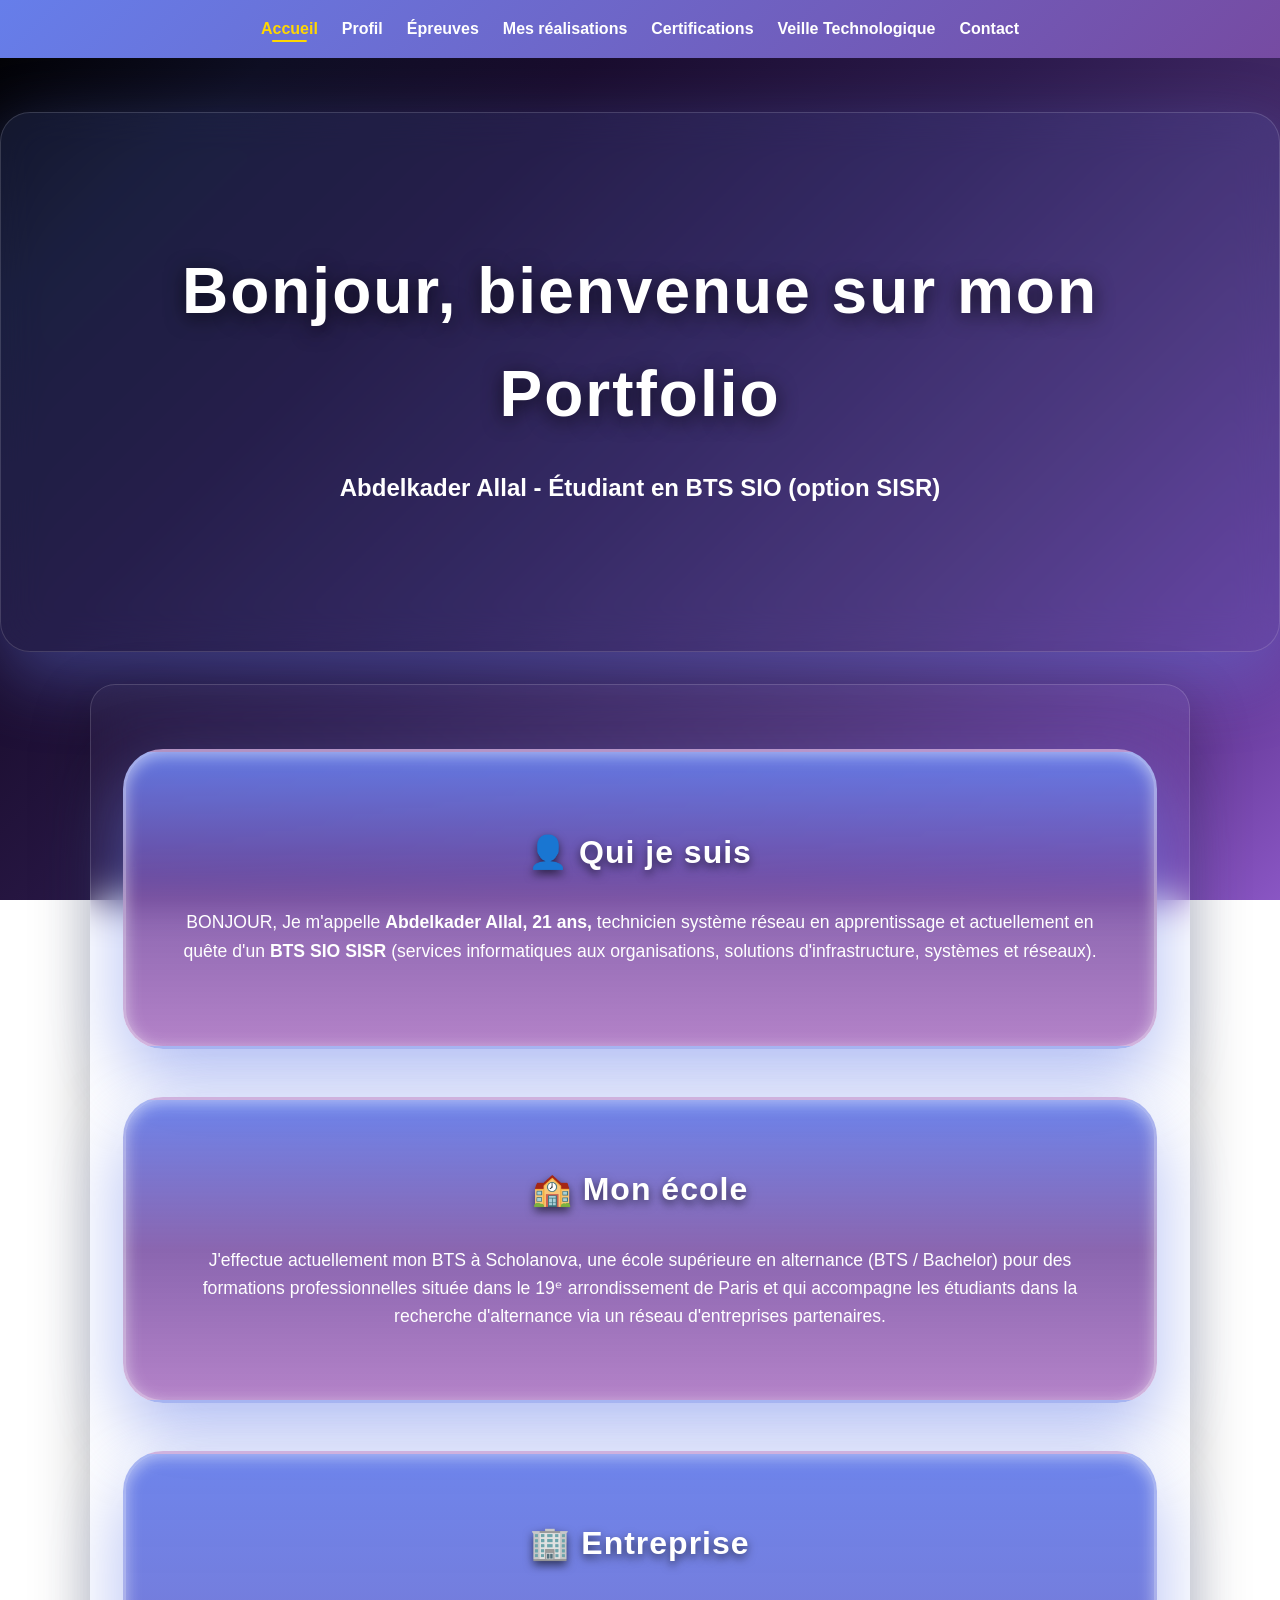
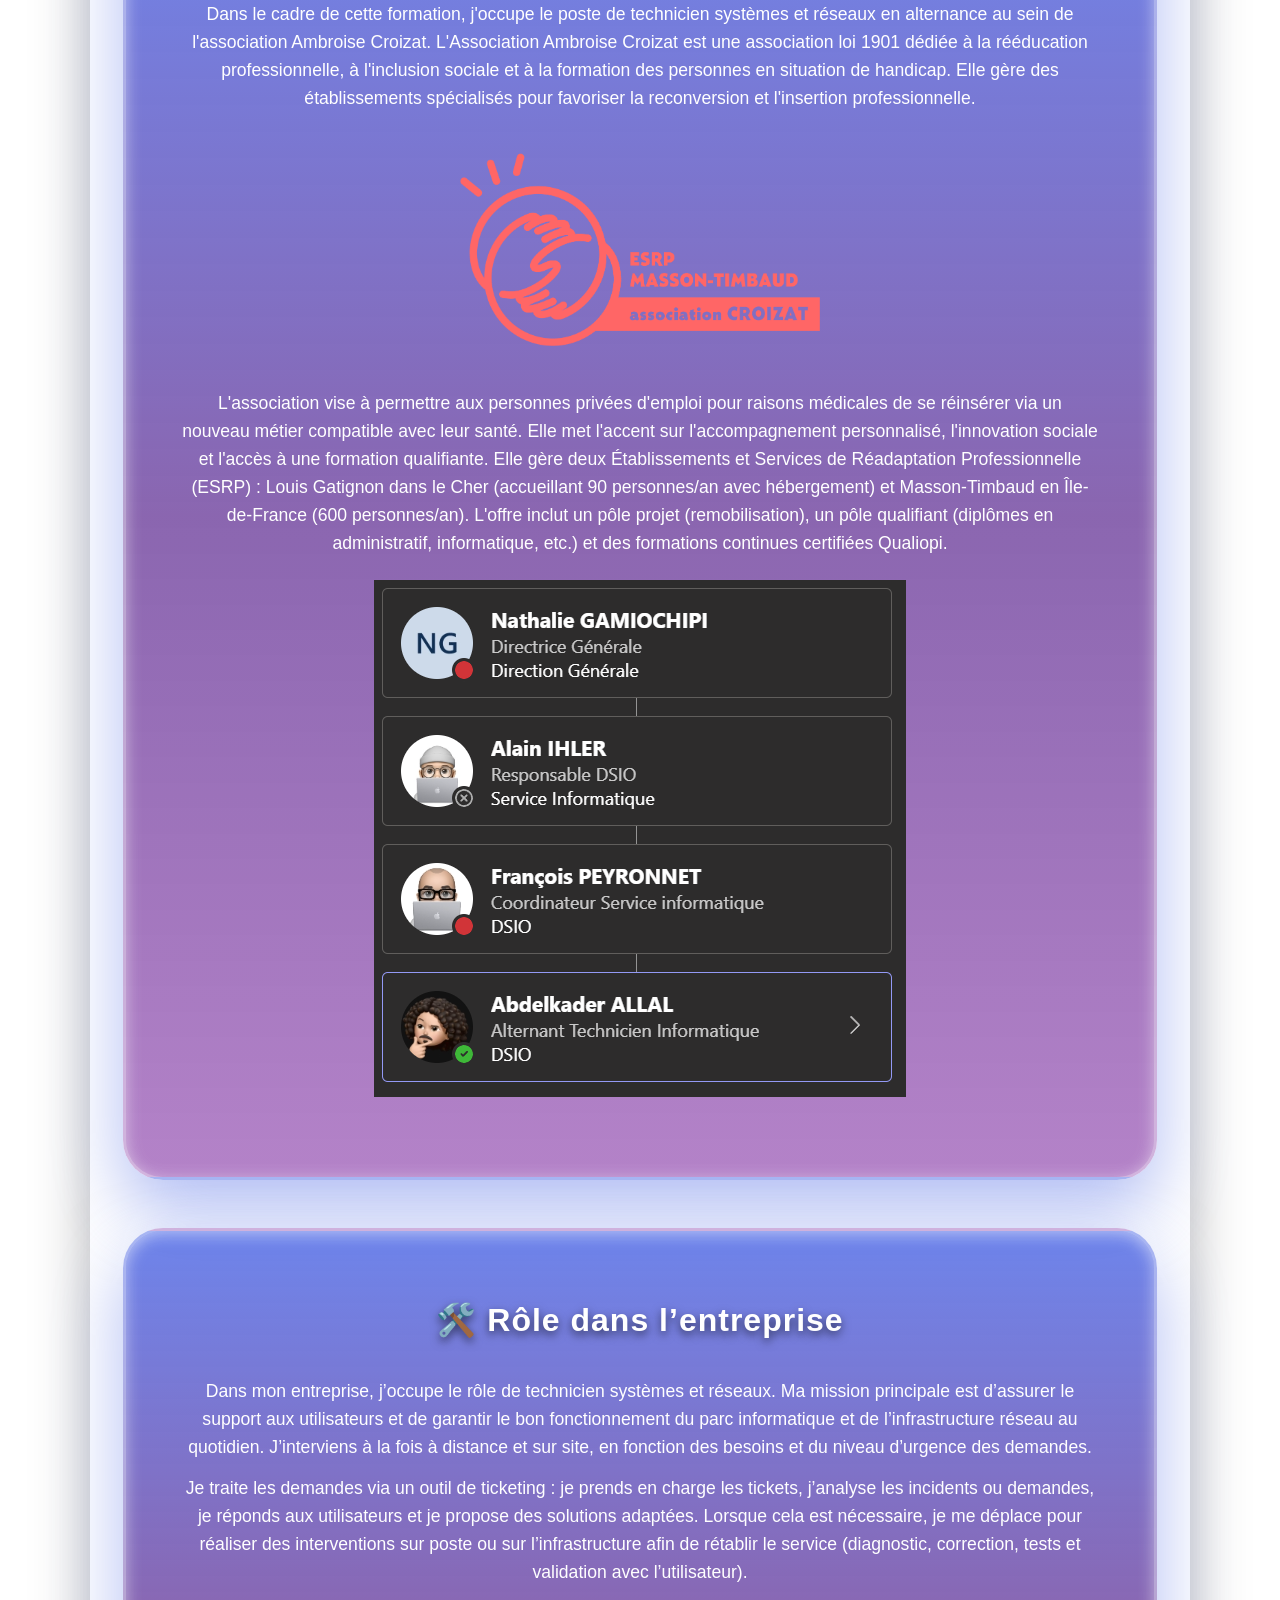
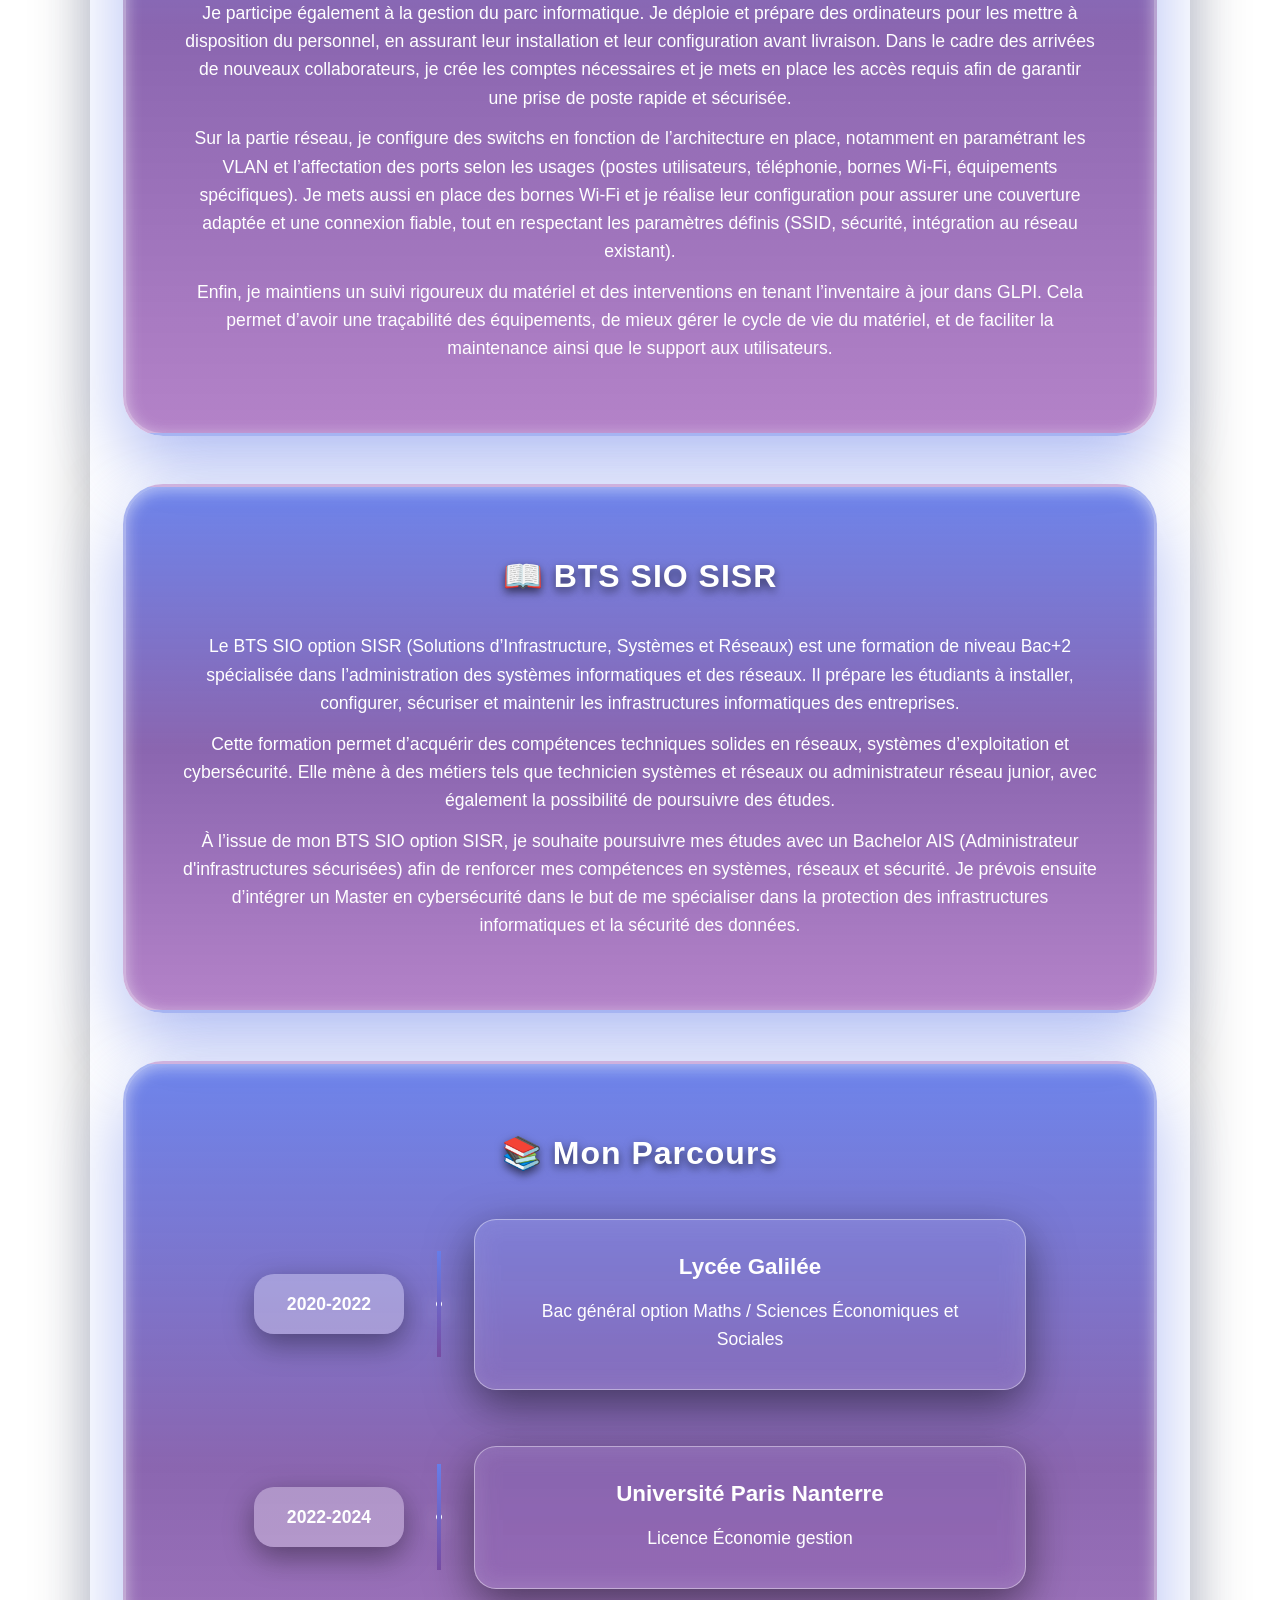
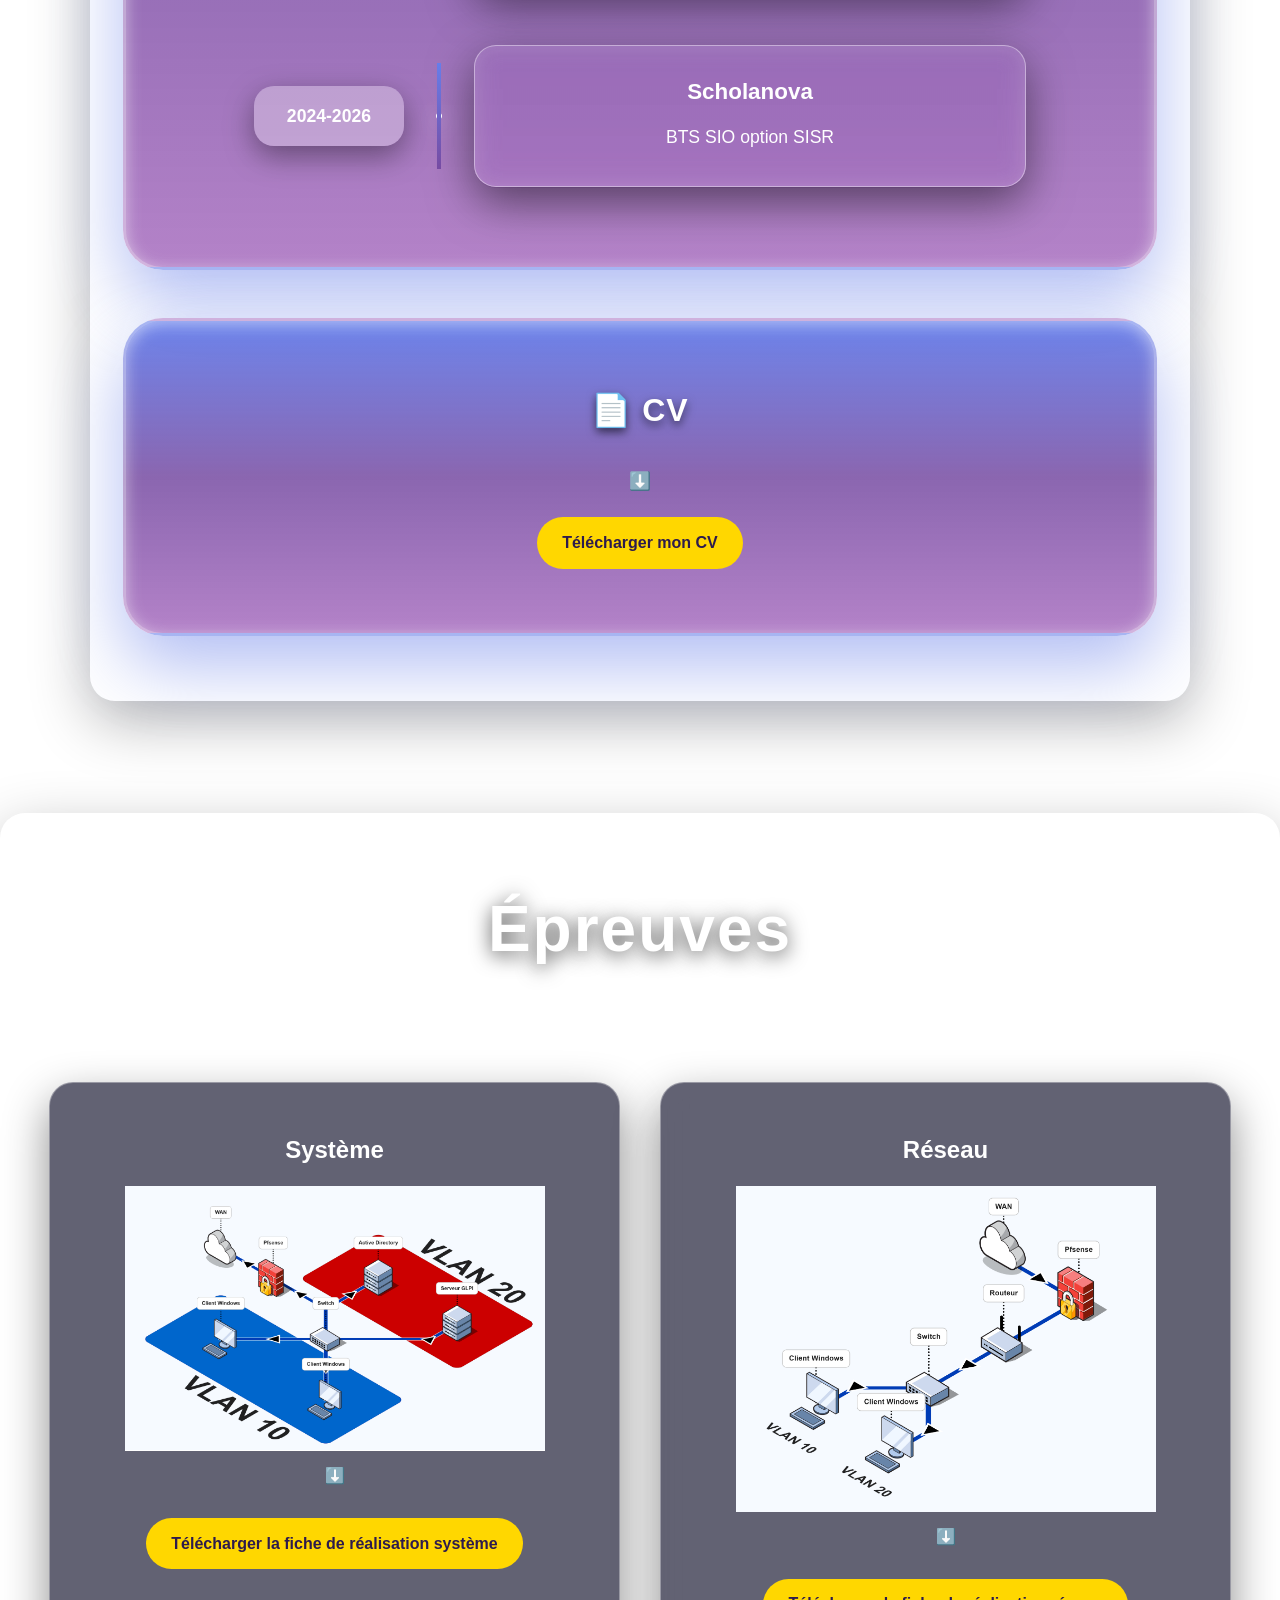
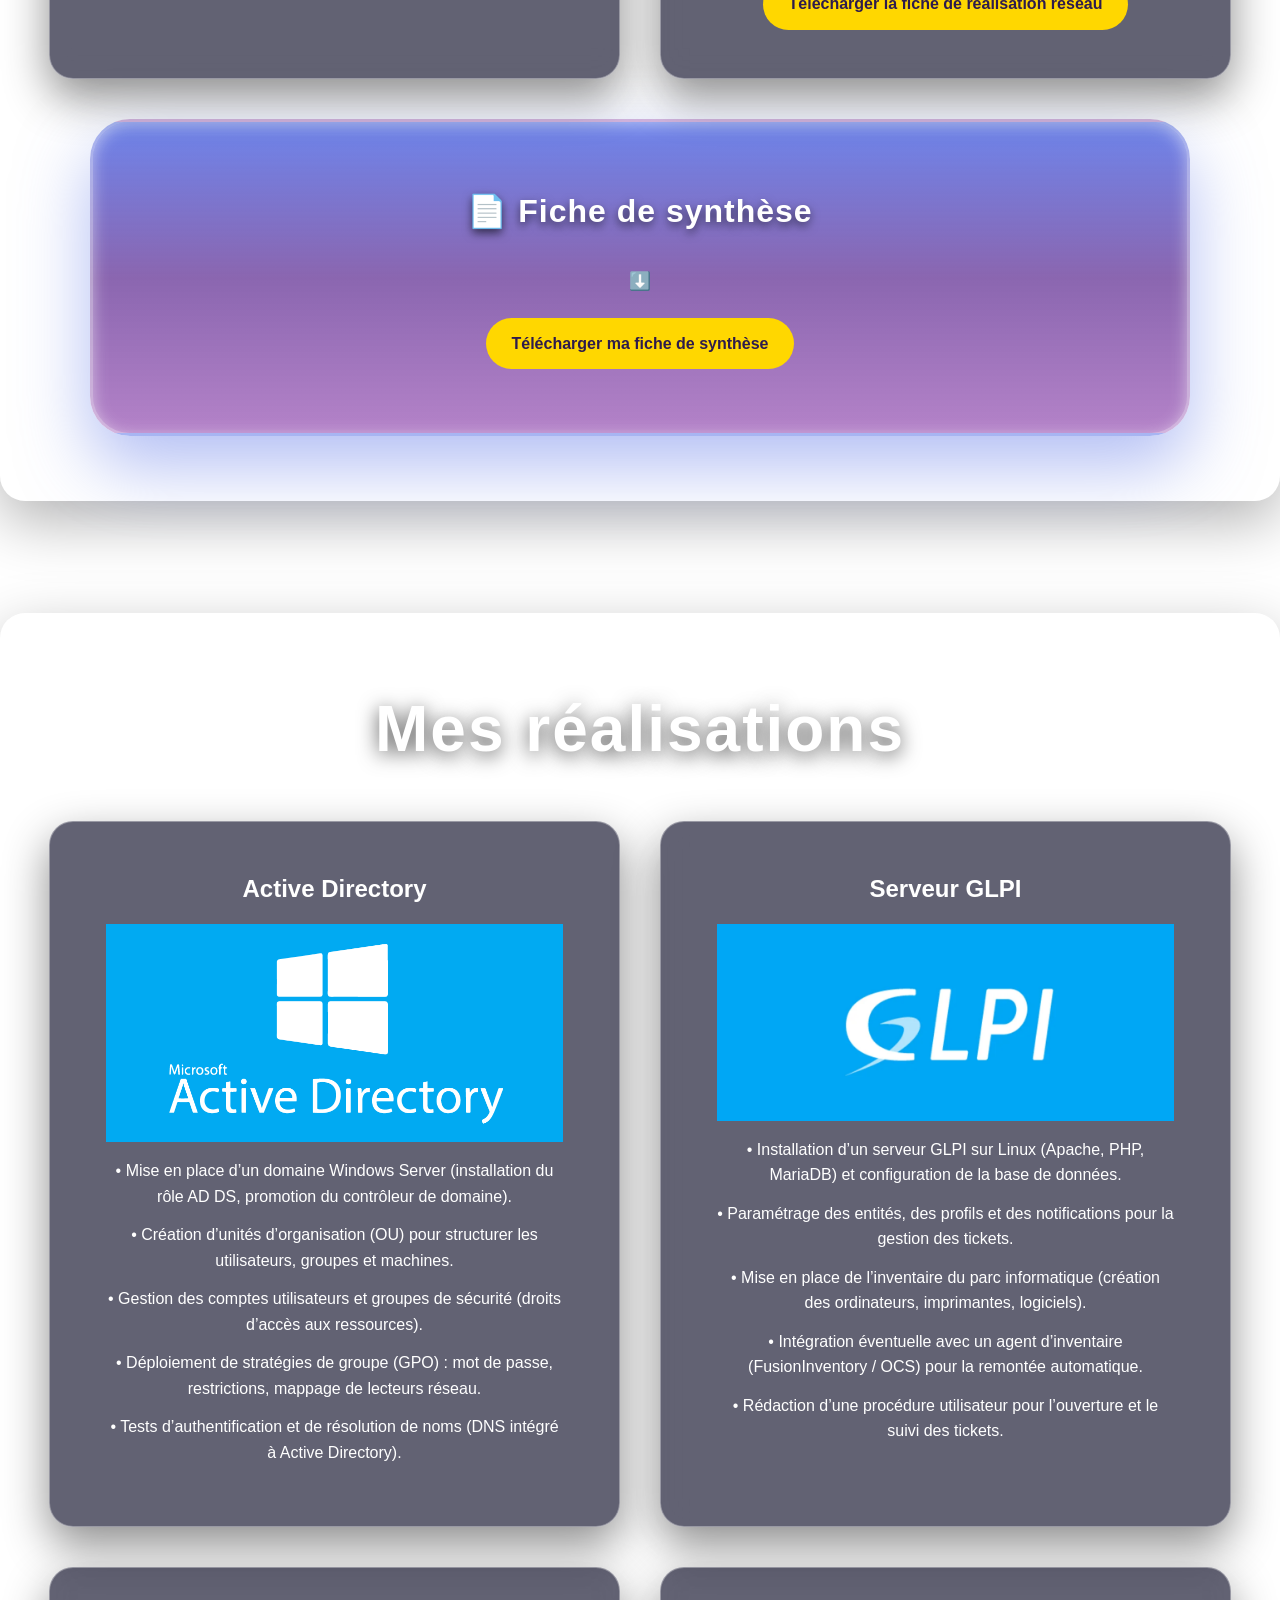
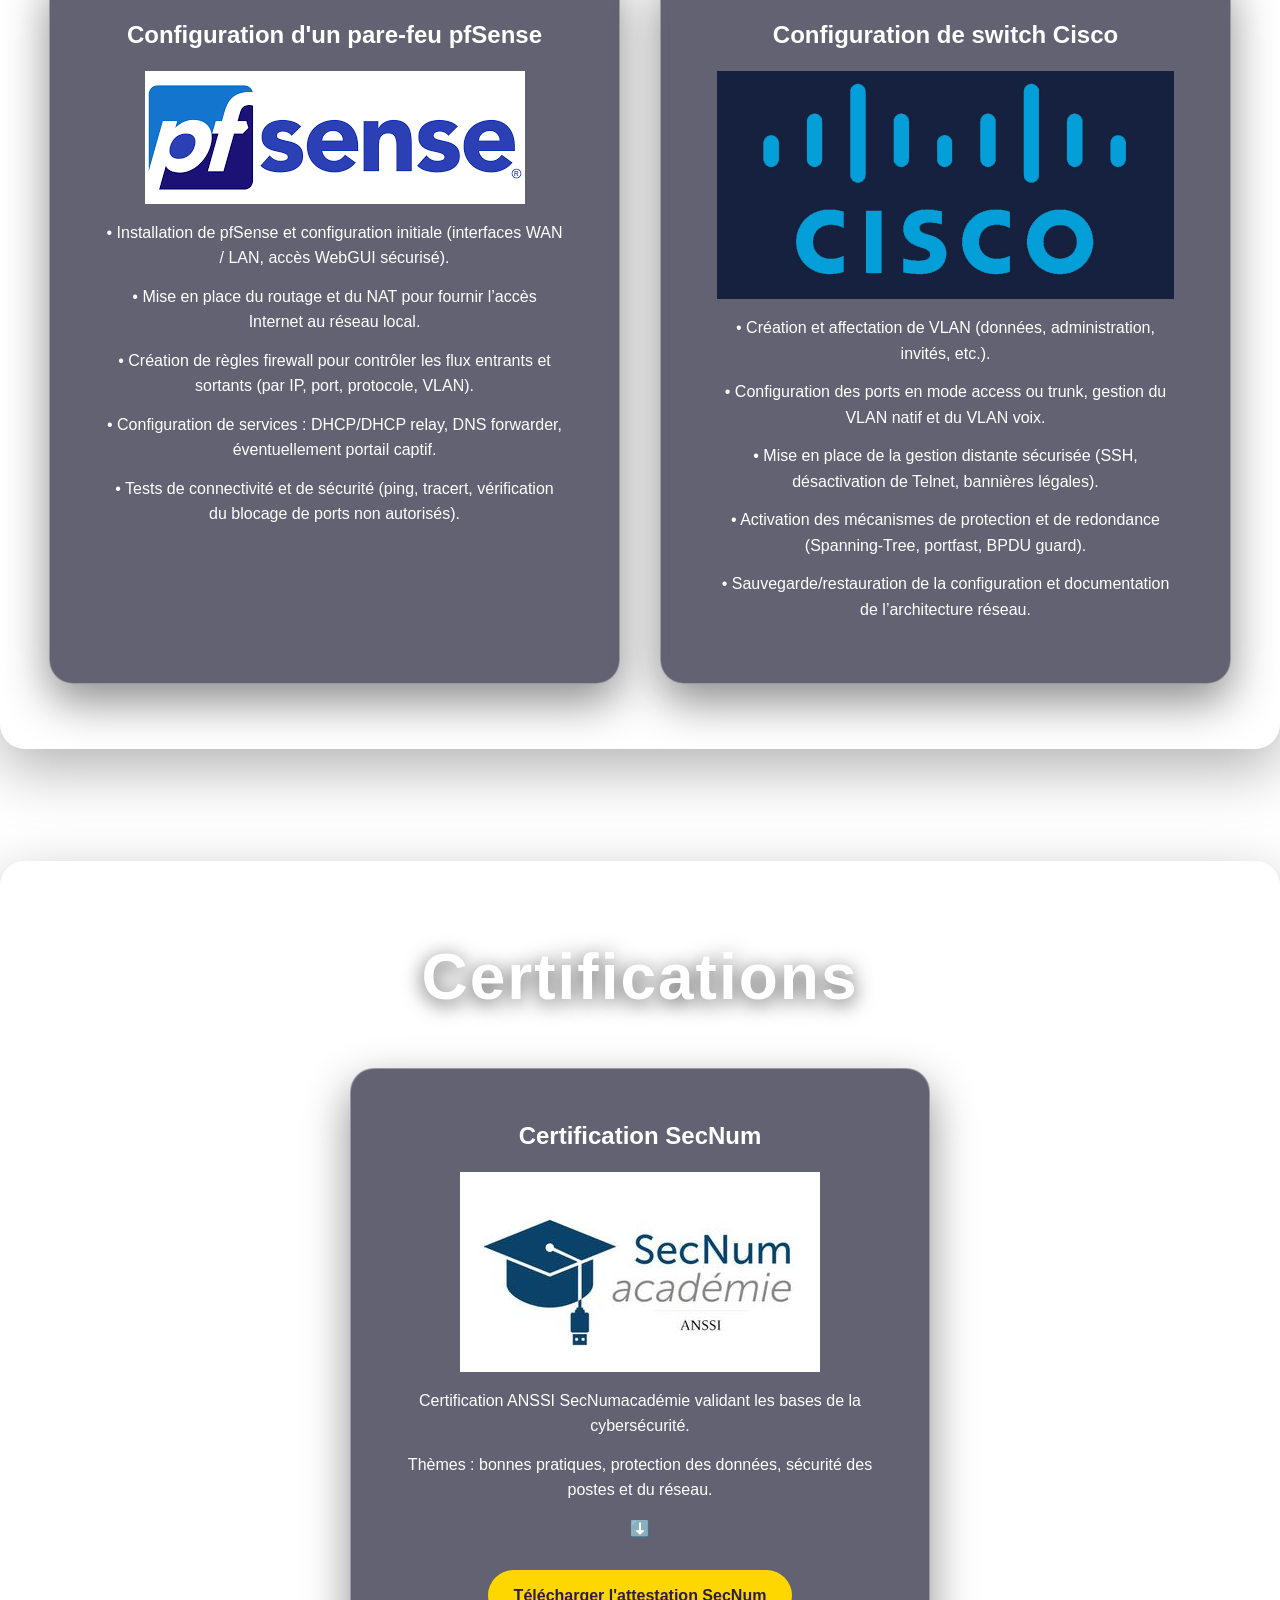
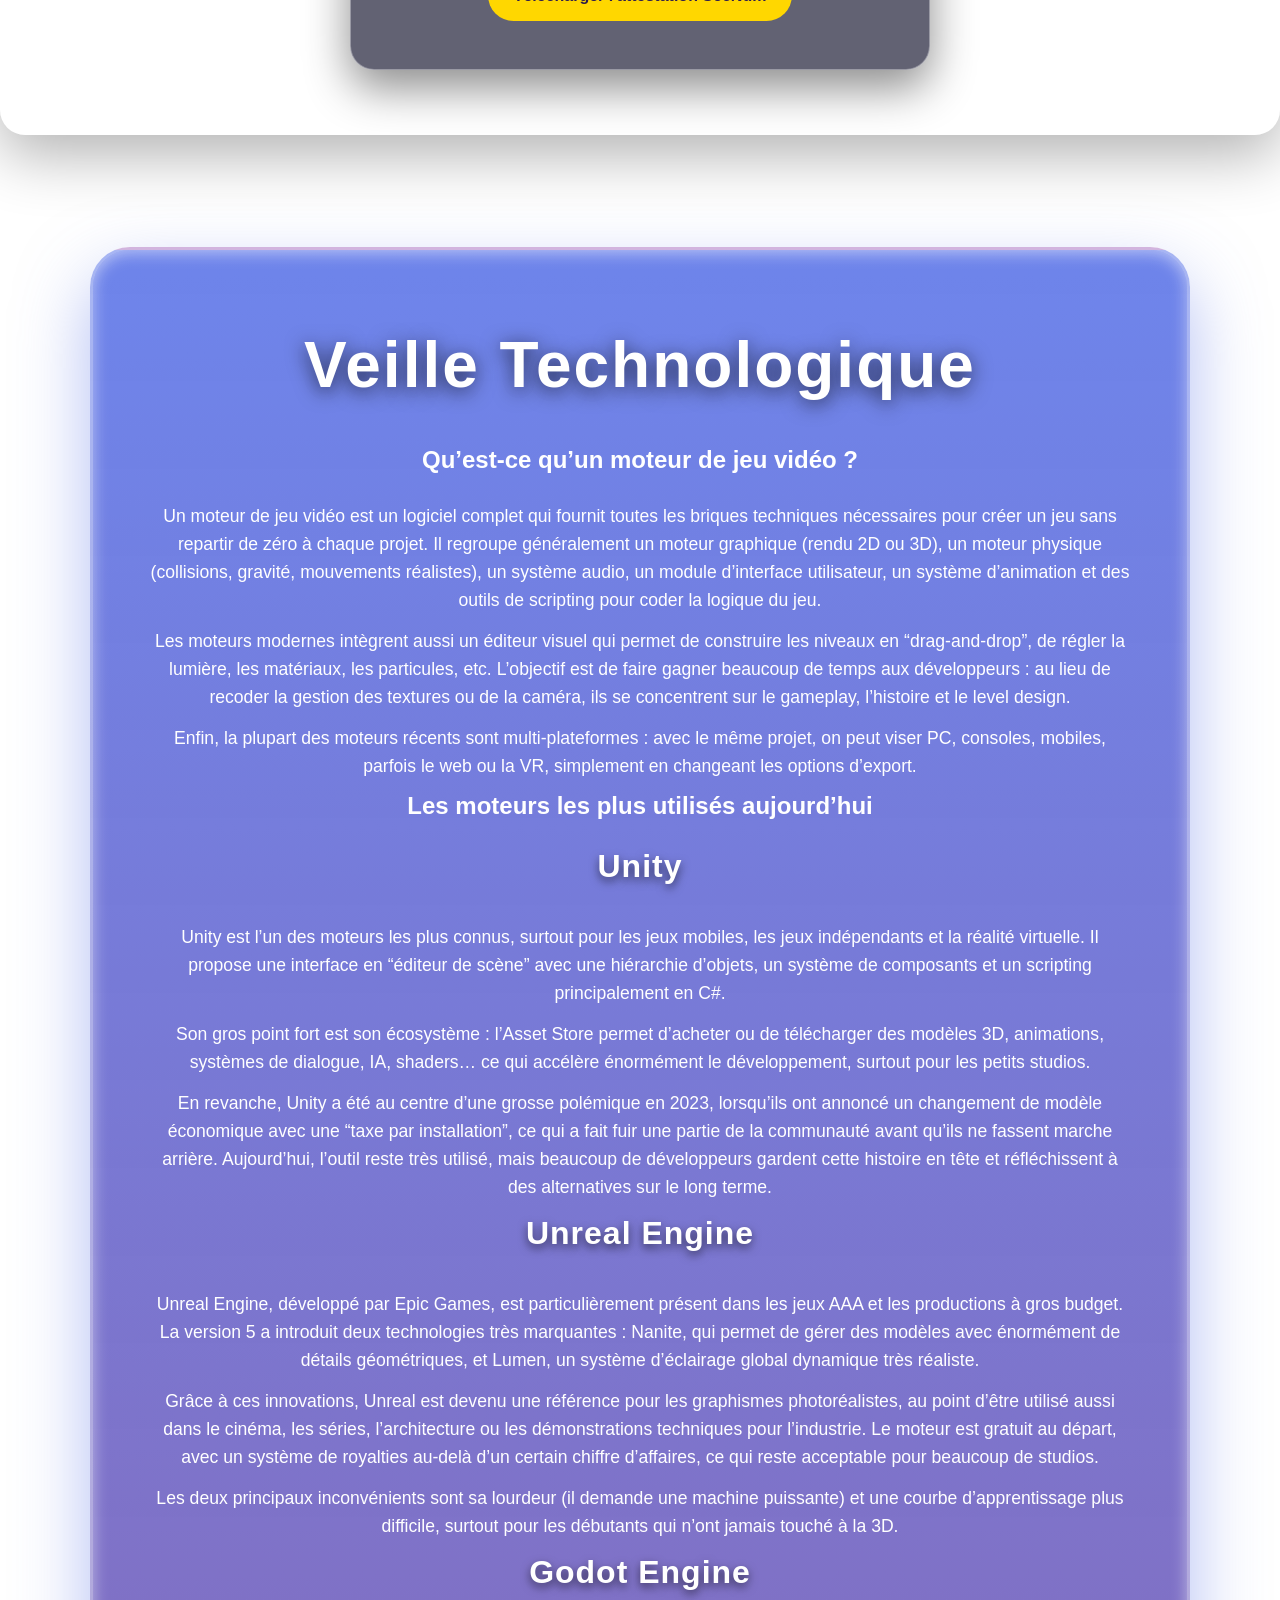
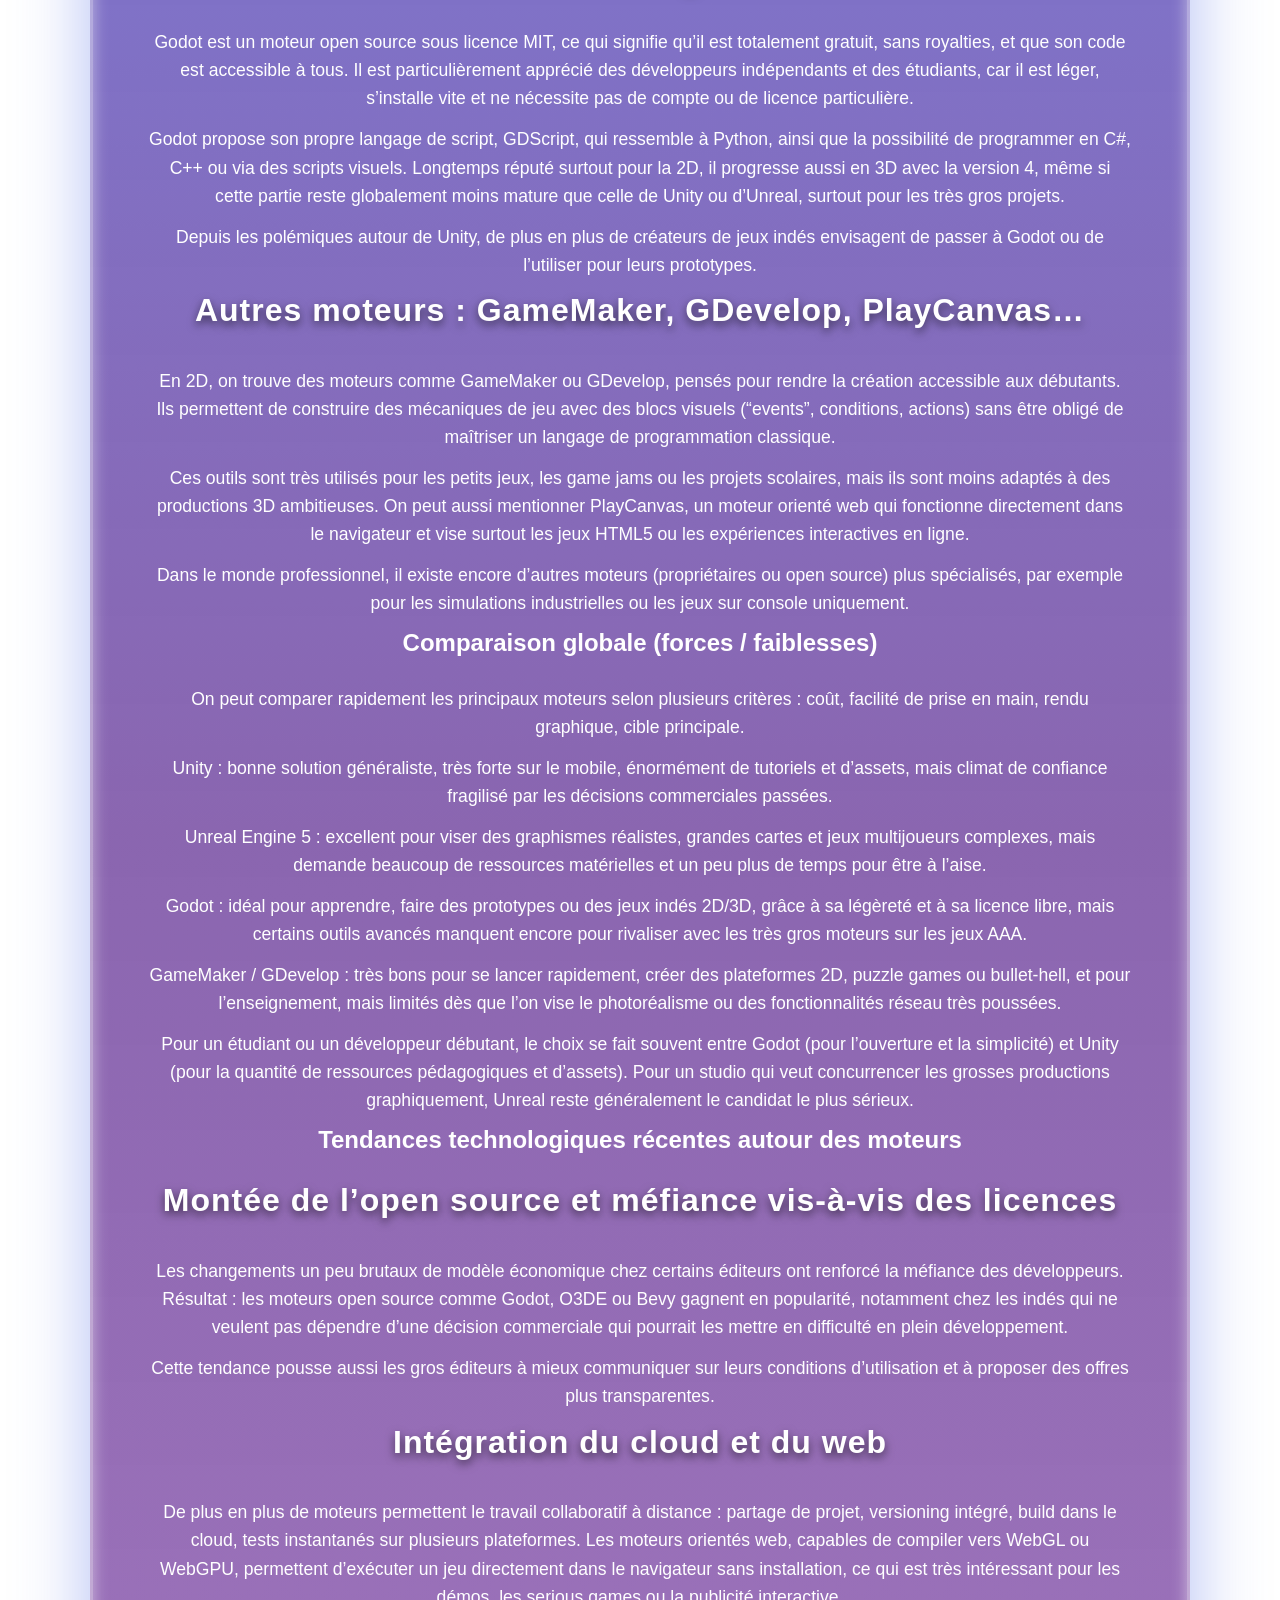
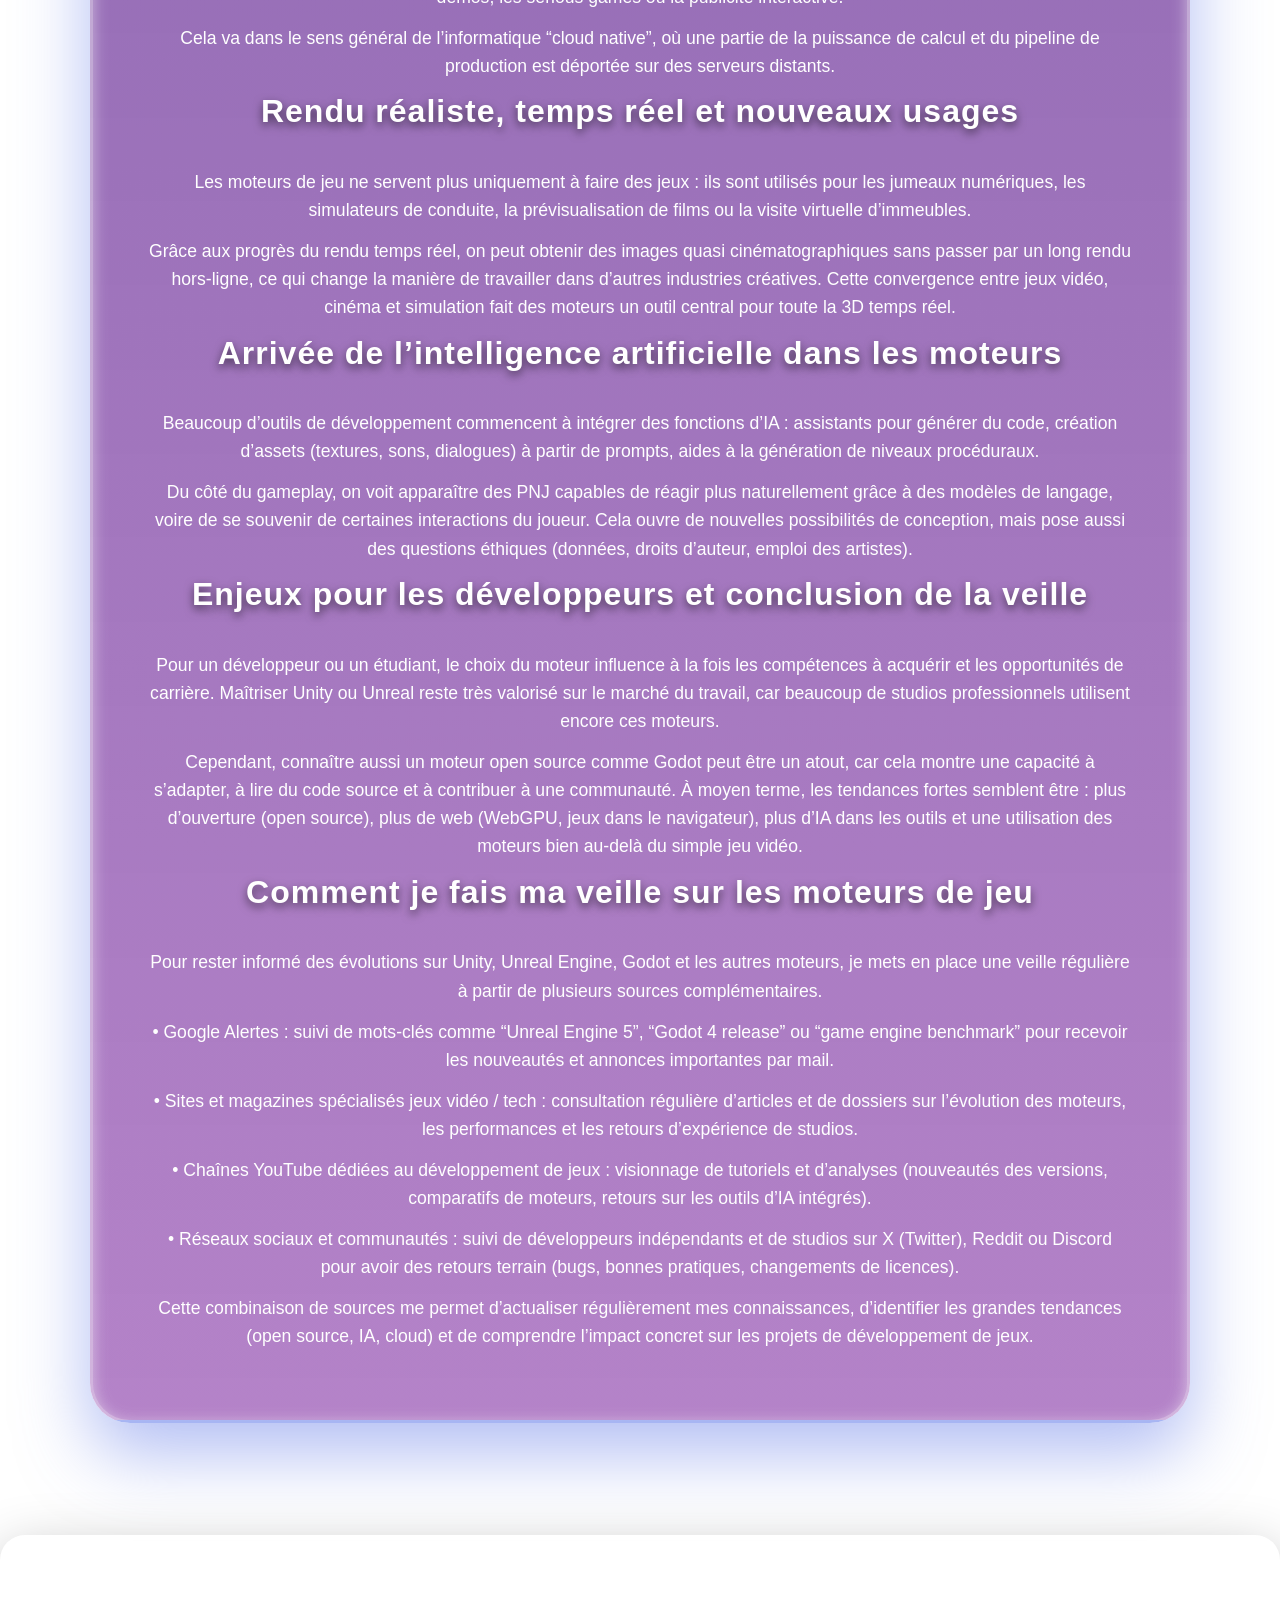
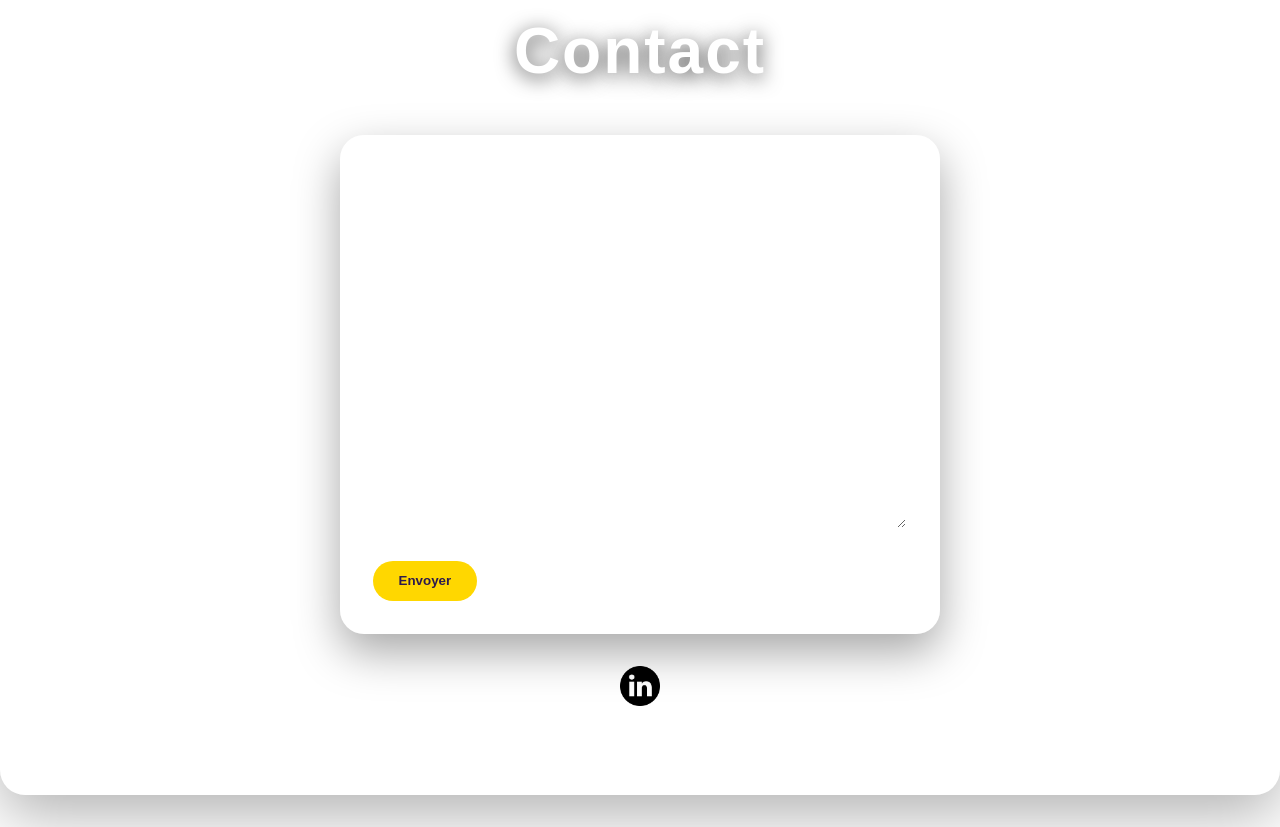
<file: index.html>
<!DOCTYPE html>
<html lang="fr">
<head>
  <meta charset="UTF-8">
  <meta name="viewport" content="width=device-width, initial-scale=1.0">
  <title>Portfolio BTS SIO - Abdelkader ALLAL</title>
  <link rel="stylesheet" href="style.css">
</head>
<body>
  <header>
    <nav>
      <ul>
        <li><a href="#accueil" class="nav-link">Accueil</a></li>
        <li><a href="#profil" class="nav-link">Profil</a></li>
        <li><a href="#epreuves" class="nav-link">Épreuves</a></li>
        <li><a href="#realisations" class="nav-link">Mes réalisations</a></li>
        <li><a href="#certifications" class="nav-link">Certifications</a></li>
        <li><a href="#veille" class="nav-link">Veille Technologique</a></li>
        <li><a href="#contact" class="nav-link">Contact</a></li>
      </ul>
    </nav>
  </header>

  <main>

    <section id="accueil">
      <h1>Bonjour, bienvenue sur mon Portfolio</h1>
      <h2>Abdelkader Allal - Étudiant en BTS SIO (option SISR)</h2>
    </section>

    <section id="profil">
      <div class="profil-grid">

        <div class="profil-card bubble-violet">
          <h3>👤 Qui je suis</h3>
          <p>
            BONJOUR, Je m'appelle
            <strong>Abdelkader Allal, 21 ans,</strong>
            technicien système réseau en apprentissage et actuellement en quête d'un
            <strong>BTS SIO SISR</strong>
            (services informatiques aux organisations, solutions d'infrastructure, systèmes et réseaux).
          </p>
        </div>

        <div class="profil-card bubble-violet">
          <h3>🏫 Mon école</h3>
          <p>
            J'effectue actuellement mon BTS à Scholanova, une école supérieure en alternance (BTS / Bachelor)
            pour des formations professionnelles située dans le 19ᵉ arrondissement de Paris et qui accompagne
            les étudiants dans la recherche d'alternance via un réseau d'entreprises partenaires.
          </p>
        </div>

        <div class="profil-card bubble-violet">
          <h3>🏢 Entreprise</h3>
          <p>
            Dans le cadre de cette formation, j'occupe le poste de technicien systèmes et réseaux en alternance
            au sein de l'association Ambroise Croizat. L'Association Ambroise Croizat est une association loi 1901
            dédiée à la rééducation professionnelle, à l'inclusion sociale et à la formation des personnes en
            situation de handicap. Elle gère des établissements spécialisés pour favoriser la reconversion et
            l'insertion professionnelle.
          </p>
          <img src="IMAGES/logo aac.png" alt="Association Ambroise Croizat" class="logo-aac">
          <p>
            L'association vise à permettre aux personnes privées d'emploi pour raisons médicales de se réinsérer via
            un nouveau métier compatible avec leur santé. Elle met l'accent sur l'accompagnement personnalisé,
            l'innovation sociale et l'accès à une formation qualifiante. Elle gère deux Établissements et Services de
            Réadaptation Professionnelle (ESRP) : Louis Gatignon dans le Cher (accueillant 90 personnes/an avec
            hébergement) et Masson-Timbaud en Île-de-France (600 personnes/an). L'offre inclut un pôle projet
            (remobilisation), un pôle qualifiant (diplômes en administratif, informatique, etc.) et des formations
            continues certifiées Qualiopi.
          </p>
          <img src="IMAGES/organigramme.png" alt="Organigramme de l'association Ambroise Croizat">
        </div>

        <div class="profil-card bubble-violet">
          <h3>🛠️ Rôle dans l’entreprise</h3>
          <p>
            Dans mon entreprise, j’occupe le rôle de technicien systèmes et réseaux. Ma mission principale est d’assurer
            le support aux utilisateurs et de garantir le bon fonctionnement du parc informatique et de l’infrastructure
            réseau au quotidien. J’interviens à la fois à distance et sur site, en fonction des besoins et du niveau
            d’urgence des demandes.
          </p>
          <p>
            Je traite les demandes via un outil de ticketing : je prends en charge les tickets, j’analyse les incidents
            ou demandes, je réponds aux utilisateurs et je propose des solutions adaptées. Lorsque cela est nécessaire,
            je me déplace pour réaliser des interventions sur poste ou sur l’infrastructure afin de rétablir le service
            (diagnostic, correction, tests et validation avec l’utilisateur).
          </p>
          <p>
            Je participe également à la gestion du parc informatique. Je déploie et prépare des ordinateurs pour les
            mettre à disposition du personnel, en assurant leur installation et leur configuration avant livraison.
            Dans le cadre des arrivées de nouveaux collaborateurs, je crée les comptes nécessaires et je mets en place
            les accès requis afin de garantir une prise de poste rapide et sécurisée.
          </p>
          <p>
            Sur la partie réseau, je configure des switchs en fonction de l’architecture en place, notamment en
            paramétrant les VLAN et l’affectation des ports selon les usages (postes utilisateurs, téléphonie, bornes
            Wi-Fi, équipements spécifiques). Je mets aussi en place des bornes Wi-Fi et je réalise leur configuration
            pour assurer une couverture adaptée et une connexion fiable, tout en respectant les paramètres définis
            (SSID, sécurité, intégration au réseau existant).
          </p>
          <p>
            Enfin, je maintiens un suivi rigoureux du matériel et des interventions en tenant l’inventaire à jour dans
            GLPI. Cela permet d’avoir une traçabilité des équipements, de mieux gérer le cycle de vie du matériel, et de
            faciliter la maintenance ainsi que le support aux utilisateurs.
          </p>
        </div>

        <div class="profil-card bubble-violet">
          <h3>📖 BTS SIO SISR</h3>
          <p>
            Le BTS SIO option SISR (Solutions d’Infrastructure, Systèmes et Réseaux) est une formation de niveau Bac+2
            spécialisée dans l’administration des systèmes informatiques et des réseaux. Il prépare les étudiants à
            installer, configurer, sécuriser et maintenir les infrastructures informatiques des entreprises.
          </p>
          <p>
            Cette formation permet d’acquérir des compétences techniques solides en réseaux, systèmes d’exploitation et
            cybersécurité. Elle mène à des métiers tels que technicien systèmes et réseaux ou administrateur réseau
            junior, avec également la possibilité de poursuivre des études.
          </p>
          <p>
            À l’issue de mon BTS SIO option SISR, je souhaite poursuivre mes études avec un Bachelor AIS (Administrateur
            d'infrastructures sécurisées) afin de renforcer mes compétences en systèmes, réseaux et sécurité. Je prévois
            ensuite d’intégrer un Master en cybersécurité dans le but de me spécialiser dans la protection des
            infrastructures informatiques et la sécurité des données.
          </p>
        </div>

        <div class="profil-card bubble-violet">
          <h3>📚 Mon Parcours</h3>
          <div class="timeline-face-face">

            <div class="timeline-row">
              <div class="date-bulle">2020-2022</div>
              <div class="frise-point"></div>
              <div class="diplome-bulle">
                <h4>Lycée Galilée</h4>
                <p>Bac général option Maths / Sciences Économiques et Sociales</p>
              </div>
            </div>

            <div class="timeline-row">
              <div class="date-bulle">2022-2024</div>
              <div class="frise-point"></div>
              <div class="diplome-bulle">
                <h4>Université Paris Nanterre</h4>
                <p>Licence Économie gestion</p>
              </div>
            </div>

            <div class="timeline-row">
              <div class="date-bulle">2024-2026</div>
              <div class="frise-point"></div>
              <div class="diplome-bulle">
                <h4>Scholanova</h4>
                <p>BTS SIO option SISR</p>
              </div>
            </div>

          </div>
        </div>

        <div class="profil-card bubble-violet">
          <h3>📄 CV</h3>
          <p>⬇️</p>
          <a href="IMAGES/CV ABDELKADER ALLAL.pdf" class="btn-cv" target="_blank">
            Télécharger mon CV
          </a>
        </div>

      </div>
    </section>

   <section id="epreuves">
  <h1>Épreuves</h1>
  <h2>Épreuve E6</h2>

  <div class="epreuves-grid">

    <div class="epreuve-card">
      <h2>Système</h2>
      <img src="IMAGES/maquette-systeme.png" alt="Maquette système" class="maquette-img">
      <p>⬇️</p>
      <a href="IMAGES/Fiche de realisation systeme ALLAL Abdelkader.pdf"
         class="btn-cv" target="_blank">
        Télécharger la fiche de réalisation système
      </a>
    </div>

    <div class="epreuve-card">
      <h2>Réseau</h2>
      <img src="IMAGES/maquette-reseau.png" alt="Maquette réseau" class="maquette-img">
      <p>⬇️</p>
      <a href="IMAGES/Fiche de realisation reseau ALLAL Abdelkader.pdf"
         class="btn-cv" target="_blank">
        Télécharger la fiche de réalisation réseau
      </a>
    </div>

    <div class="profil-card bubble-violet">
          <h3>📄 Fiche de synthèse</h3>
          <p>⬇️</p>
          <a href="IMAGES/Fiche de synthese.pdf" class="btn-cv" target="_blank">
            Télécharger ma fiche de synthèse
          </a>
        </div>
  </div>
</section>

   <section id="realisations">
  <h1>Mes réalisations</h1>

  <div class="epreuves-grid">

    <div class="epreuve-card">
      <h2>Active Directory</h2>
      <img src="IMAGES/active directory.webp" alt="Schéma Active Directory" class="realisation-img">
      <p>• Mise en place d’un domaine Windows Server (installation du rôle AD DS, promotion du contrôleur de domaine).</p>
      <p>• Création d’unités d’organisation (OU) pour structurer les utilisateurs, groupes et machines.</p>
      <p>• Gestion des comptes utilisateurs et groupes de sécurité (droits d’accès aux ressources).</p>
      <p>• Déploiement de stratégies de groupe (GPO) : mot de passe, restrictions, mappage de lecteurs réseau.</p>
      <p>• Tests d’authentification et de résolution de noms (DNS intégré à Active Directory).</p>
    </div>

    <div class="epreuve-card">
      <h2>Serveur GLPI</h2>
      <img src="IMAGES/GLPI.webp" alt="Interface GLPI" class="realisation-img">
      <p>• Installation d’un serveur GLPI sur Linux (Apache, PHP, MariaDB) et configuration de la base de données.</p>
      <p>• Paramétrage des entités, des profils et des notifications pour la gestion des tickets.</p>
      <p>• Mise en place de l’inventaire du parc informatique (création des ordinateurs, imprimantes, logiciels).</p>
      <p>• Intégration éventuelle avec un agent d’inventaire (FusionInventory / OCS) pour la remontée automatique.</p>
      <p>• Rédaction d’une procédure utilisateur pour l’ouverture et le suivi des tickets.</p>
    </div>

    <div class="epreuve-card">
      <h2>Configuration d'un pare-feu pfSense</h2>
      <img src="IMAGES/pfsense.png" alt="Dashboard pfSense" class="realisation-img">
      <p>• Installation de pfSense et configuration initiale (interfaces WAN / LAN, accès WebGUI sécurisé).</p>
      <p>• Mise en place du routage et du NAT pour fournir l’accès Internet au réseau local.</p>
      <p>• Création de règles firewall pour contrôler les flux entrants et sortants (par IP, port, protocole, VLAN).</p>
      <p>• Configuration de services : DHCP/DHCP relay, DNS forwarder, éventuellement portail captif.</p>
      <p>• Tests de connectivité et de sécurité (ping, tracert, vérification du blocage de ports non autorisés).</p>
    </div>

    <div class="epreuve-card">
      <h2>Configuration de switch Cisco</h2>
      <img src="IMAGES/cisco.jpg" alt="Schéma de switch Cisco" class="realisation-img">
      <p>• Création et affectation de VLAN (données, administration, invités, etc.).</p>
      <p>• Configuration des ports en mode access ou trunk, gestion du VLAN natif et du VLAN voix.</p>
      <p>• Mise en place de la gestion distante sécurisée (SSH, désactivation de Telnet, bannières légales).</p>
      <p>• Activation des mécanismes de protection et de redondance (Spanning-Tree, portfast, BPDU guard).</p>
      <p>• Sauvegarde/restauration de la configuration et documentation de l’architecture réseau.</p>
    </div>

  </div>
</section>
  
</section>

    <section id="certifications">
  <h1>Certifications</h1>

  <div class="epreuves-grid">
    <div class="epreuve-card">
      <h2>Certification SecNum</h2>
      <img src="IMAGES/secnum.jpeg" alt="image secnum academie" class="certifications-img">
      <p>Certification ANSSI SecNumacadémie validant les bases de la cybersécurité.</p>
      <p>Thèmes : bonnes pratiques, protection des données, sécurité des postes et du réseau.</p>
      <p>⬇️</p>
      <a href="IMAGES/Attestation SecNum.pdf" class="btn-cv" target="_blank">
        Télécharger l'attestation SecNum
      </a>
    </div>
  </div>
</section>

   <section id="veille" class="profil-card bubble-violet">
  <h1>Veille Technologique</h1>

      
      <h2>Qu’est‑ce qu’un moteur de jeu vidéo ?</h2>
      <p>
        Un moteur de jeu vidéo est un logiciel complet qui fournit toutes les briques techniques nécessaires pour créer
        un jeu sans repartir de zéro à chaque projet. Il regroupe généralement un moteur graphique (rendu 2D ou 3D), un
        moteur physique (collisions, gravité, mouvements réalistes), un système audio, un module d’interface
        utilisateur, un système d’animation et des outils de scripting pour coder la logique du jeu.
      </p>
      <p>
        Les moteurs modernes intègrent aussi un éditeur visuel qui permet de construire les niveaux en “drag‑and‑drop”,
        de régler la lumière, les matériaux, les particules, etc. L’objectif est de faire gagner beaucoup de temps aux
        développeurs : au lieu de recoder la gestion des textures ou de la caméra, ils se concentrent sur le gameplay,
        l’histoire et le level design.
      </p>
      <p>
        Enfin, la plupart des moteurs récents sont multi‑plateformes : avec le même projet, on peut viser PC, consoles,
        mobiles, parfois le web ou la VR, simplement en changeant les options d’export.
      </p>

      <h2>Les moteurs les plus utilisés aujourd’hui</h2>

      <h3>Unity</h3>
      <p>
        Unity est l’un des moteurs les plus connus, surtout pour les jeux mobiles, les jeux indépendants et la réalité
        virtuelle. Il propose une interface en “éditeur de scène” avec une hiérarchie d’objets, un système de composants
        et un scripting principalement en C#.
      </p>
      <p>
        Son gros point fort est son écosystème : l’Asset Store permet d’acheter ou de télécharger des modèles 3D,
        animations, systèmes de dialogue, IA, shaders… ce qui accélère énormément le développement, surtout pour les
        petits studios.
      </p>
      <p>
        En revanche, Unity a été au centre d’une grosse polémique en 2023, lorsqu’ils ont annoncé un changement de modèle
        économique avec une “taxe par installation”, ce qui a fait fuir une partie de la communauté avant qu’ils ne
        fassent marche arrière. Aujourd’hui, l’outil reste très utilisé, mais beaucoup de développeurs gardent cette
        histoire en tête et réfléchissent à des alternatives sur le long terme.
      </p>

      <h3>Unreal Engine</h3>
      <p>
        Unreal Engine, développé par Epic Games, est particulièrement présent dans les jeux AAA et les productions à gros
        budget. La version 5 a introduit deux technologies très marquantes : Nanite, qui permet de gérer des modèles avec
        énormément de détails géométriques, et Lumen, un système d’éclairage global dynamique très réaliste.
      </p>
      <p>
        Grâce à ces innovations, Unreal est devenu une référence pour les graphismes photoréalistes, au point d’être
        utilisé aussi dans le cinéma, les séries, l’architecture ou les démonstrations techniques pour l’industrie. Le
        moteur est gratuit au départ, avec un système de royalties au‑delà d’un certain chiffre d’affaires, ce qui reste
        acceptable pour beaucoup de studios.
      </p>
      <p>
        Les deux principaux inconvénients sont sa lourdeur (il demande une machine puissante) et une courbe
        d’apprentissage plus difficile, surtout pour les débutants qui n’ont jamais touché à la 3D.
      </p>

      <h3>Godot Engine</h3>
      <p>
        Godot est un moteur open source sous licence MIT, ce qui signifie qu’il est totalement gratuit, sans royalties,
        et que son code est accessible à tous. Il est particulièrement apprécié des développeurs indépendants et des
        étudiants, car il est léger, s’installe vite et ne nécessite pas de compte ou de licence particulière.
      </p>
      <p>
        Godot propose son propre langage de script, GDScript, qui ressemble à Python, ainsi que la possibilité de
        programmer en C#, C++ ou via des scripts visuels. Longtemps réputé surtout pour la 2D, il progresse aussi en 3D
        avec la version 4, même si cette partie reste globalement moins mature que celle de Unity ou d’Unreal, surtout
        pour les très gros projets.
      </p>
      <p>
        Depuis les polémiques autour de Unity, de plus en plus de créateurs de jeux indés envisagent de passer à Godot ou
        de l’utiliser pour leurs prototypes.
      </p>

      <h3>Autres moteurs : GameMaker, GDevelop, PlayCanvas…</h3>
      <p>
        En 2D, on trouve des moteurs comme GameMaker ou GDevelop, pensés pour rendre la création accessible aux
        débutants. Ils permettent de construire des mécaniques de jeu avec des blocs visuels (“events”, conditions,
        actions) sans être obligé de maîtriser un langage de programmation classique.
      </p>
      <p>
        Ces outils sont très utilisés pour les petits jeux, les game jams ou les projets scolaires, mais ils sont moins
        adaptés à des productions 3D ambitieuses. On peut aussi mentionner PlayCanvas, un moteur orienté web qui
        fonctionne directement dans le navigateur et vise surtout les jeux HTML5 ou les expériences interactives en
        ligne.
      </p>
      <p>
        Dans le monde professionnel, il existe encore d’autres moteurs (propriétaires ou open source) plus spécialisés,
        par exemple pour les simulations industrielles ou les jeux sur console uniquement.
      </p>

      <h2>Comparaison globale (forces / faiblesses)</h2>
      <p>
        On peut comparer rapidement les principaux moteurs selon plusieurs critères : coût, facilité de prise en main,
        rendu graphique, cible principale.
      </p>
      <p>
        Unity : bonne solution généraliste, très forte sur le mobile, énormément de tutoriels et d’assets, mais climat de
        confiance fragilisé par les décisions commerciales passées.
      </p>
      <p>
        Unreal Engine 5 : excellent pour viser des graphismes réalistes, grandes cartes et jeux multijoueurs complexes,
        mais demande beaucoup de ressources matérielles et un peu plus de temps pour être à l’aise.
      </p>
      <p>
        Godot : idéal pour apprendre, faire des prototypes ou des jeux indés 2D/3D, grâce à sa légèreté et à sa licence
        libre, mais certains outils avancés manquent encore pour rivaliser avec les très gros moteurs sur les jeux AAA.
      </p>
      <p>
        GameMaker / GDevelop : très bons pour se lancer rapidement, créer des plateformes 2D, puzzle games ou bullet‑hell,
        et pour l’enseignement, mais limités dès que l’on vise le photoréalisme ou des fonctionnalités réseau très
        poussées.
      </p>
      <p>
        Pour un étudiant ou un développeur débutant, le choix se fait souvent entre Godot (pour l’ouverture et la
        simplicité) et Unity (pour la quantité de ressources pédagogiques et d’assets). Pour un studio qui veut
        concurrencer les grosses productions graphiquement, Unreal reste généralement le candidat le plus sérieux.
      </p>

      <h2>Tendances technologiques récentes autour des moteurs</h2>

      <h3>Montée de l’open source et méfiance vis‑à‑vis des licences</h3>
      <p>
        Les changements un peu brutaux de modèle économique chez certains éditeurs ont renforcé la méfiance des
        développeurs. Résultat : les moteurs open source comme Godot, O3DE ou Bevy gagnent en popularité, notamment chez
        les indés qui ne veulent pas dépendre d’une décision commerciale qui pourrait les mettre en difficulté en plein
        développement.
      </p>
      <p>
        Cette tendance pousse aussi les gros éditeurs à mieux communiquer sur leurs conditions d’utilisation et à
        proposer des offres plus transparentes.
      </p>

      <h3>Intégration du cloud et du web</h3>
      <p>
        De plus en plus de moteurs permettent le travail collaboratif à distance : partage de projet, versioning intégré,
        build dans le cloud, tests instantanés sur plusieurs plateformes. Les moteurs orientés web, capables de compiler
        vers WebGL ou WebGPU, permettent d’exécuter un jeu directement dans le navigateur sans installation, ce qui est
        très intéressant pour les démos, les serious games ou la publicité interactive.
      </p>
      <p>
        Cela va dans le sens général de l’informatique “cloud native”, où une partie de la puissance de calcul et du
        pipeline de production est déportée sur des serveurs distants.
      </p>

      <h3>Rendu réaliste, temps réel et nouveaux usages</h3>
      <p>
        Les moteurs de jeu ne servent plus uniquement à faire des jeux : ils sont utilisés pour les jumeaux numériques,
        les simulateurs de conduite, la prévisualisation de films ou la visite virtuelle d’immeubles.
      </p>
      <p>
        Grâce aux progrès du rendu temps réel, on peut obtenir des images quasi cinématographiques sans passer par un
        long rendu hors‑ligne, ce qui change la manière de travailler dans d’autres industries créatives. Cette
        convergence entre jeux vidéo, cinéma et simulation fait des moteurs un outil central pour toute la 3D temps réel.
      </p>

      <h3>Arrivée de l’intelligence artificielle dans les moteurs</h3>
      <p>
        Beaucoup d’outils de développement commencent à intégrer des fonctions d’IA : assistants pour générer du code,
        création d’assets (textures, sons, dialogues) à partir de prompts, aides à la génération de niveaux procéduraux.
      </p>
      <p>
        Du côté du gameplay, on voit apparaître des PNJ capables de réagir plus naturellement grâce à des modèles de
        langage, voire de se souvenir de certaines interactions du joueur. Cela ouvre de nouvelles possibilités de
        conception, mais pose aussi des questions éthiques (données, droits d’auteur, emploi des artistes).
      </p>

      <h3>Enjeux pour les développeurs et conclusion de la veille</h3>
      <p>
        Pour un développeur ou un étudiant, le choix du moteur influence à la fois les compétences à acquérir et les
        opportunités de carrière. Maîtriser Unity ou Unreal reste très valorisé sur le marché du travail, car beaucoup de
        studios professionnels utilisent encore ces moteurs.
      </p>
      <p>
        Cependant, connaître aussi un moteur open source comme Godot peut être un atout, car cela montre une capacité à
        s’adapter, à lire du code source et à contribuer à une communauté. À moyen terme, les tendances fortes semblent
        être : plus d’ouverture (open source), plus de web (WebGPU, jeux dans le navigateur), plus d’IA dans les outils
        et une utilisation des moteurs bien au‑delà du simple jeu vidéo.
      </p>
            <h3>Comment je fais ma veille sur les moteurs de jeu</h3>
      <p>
        Pour rester informé des évolutions sur Unity, Unreal Engine, Godot et les autres moteurs,
        je mets en place une veille régulière à partir de plusieurs sources complémentaires.
      </p>
      <p>
        • Google Alertes : suivi de mots‑clés comme “Unreal Engine 5”, “Godot 4 release” ou “game engine benchmark”
          pour recevoir les nouveautés et annonces importantes par mail.
      </p>
      <p>
        • Sites et magazines spécialisés jeux vidéo / tech : consultation régulière d’articles et de dossiers sur
          l’évolution des moteurs, les performances et les retours d’expérience de studios.
      </p>
      <p>
        • Chaînes YouTube dédiées au développement de jeux : visionnage de tutoriels et d’analyses (nouveautés des
          versions, comparatifs de moteurs, retours sur les outils d’IA intégrés).
      </p>
      <p>
        • Réseaux sociaux et communautés : suivi de développeurs indépendants et de studios sur X (Twitter),
          Reddit ou Discord pour avoir des retours terrain (bugs, bonnes pratiques, changements de licences).
      </p>
      <p>
        Cette combinaison de sources me permet d’actualiser régulièrement mes connaissances, d’identifier les grandes
        tendances (open source, IA, cloud) et de comprendre l’impact concret sur les projets de développement de jeux.
      </p>
    </section>


    <section id="contact">
  <h1>Contact</h1>

  <div class="contact-container">
   
    <form action="https://formsubmit.co/abdelkader.allal0492@gmail.com" method="POST" class="contact-form">
      <input type="hidden" name="_subject" value="Nouveau message depuis le portfolio">
      <input type="hidden" name="_captcha" value="false">
      <input type="hidden" name="_template" value="table">

      <label for="nom">Votre nom</label>
      <input type="text" id="nom" name="name" placeholder="Entrez votre nom" required>

      <label for="email">Votre email</label>
      <input type="email" id="email" name="email" placeholder="Entrez votre email" required>

      <label for="message">Votre message</label>
      <textarea id="message" name="message" rows="6" placeholder="Écrivez votre message" required></textarea>

      <button type="submit" class="btn-cv">Envoyer</button>
    </form>
  </div>
   <a href="https://www.linkedin.com/in/abdelkader-allal" target="_blank" rel="noopener noreferrer" class="linkedin-ico">
        <img src="IMAGES/linkedin.png" alt="Profil LinkedIn de Abdelkader Allal" class="linkedin-img">
      </a>
    </div>

</section>

  </main>

  <script src="script.js"></script>
</body>
</html>
</file>
<file: style.css>
/* RESET DE BASE */
* {
  margin: 0;
  padding: 0;
  box-sizing: border-box;
}

/* FOND GLOBAL */
body {
  font-family: 'Segoe UI', -apple-system, sans-serif;
  line-height: 1.6;
  color: #ffffff;
  background: linear-gradient(
    135deg,
    #000000 0%,
    #0f0f23 15%,
    #1a0d2e 30%,
    #2d1b4d 50%,
    #4a2e70 70%,
    #6b3e9f 90%,
    #8a56c4 100%
  );
  background-attachment: fixed;
  min-height: 100vh;
  text-align: center;
}

/* HEADER & NAV */
header {
  background: linear-gradient(135deg, #667eea 0%, #764ba2 100%);
  color: #ffffff;
  padding: 1rem 0;
  position: fixed;
  width: 100%;
  top: 0;
  z-index: 10;
}

nav ul {
  list-style: none;
  display: flex;
  justify-content: center;
  flex-wrap: wrap;
  gap: 1.5rem;
}

nav li {
  margin: 0;
}

nav a {
  color: #ffffff;
  text-decoration: none;
  font-weight: bold;
  transition: color 0.3s;
}

nav a:hover {
  color: #ffd700;
}

/* Lien actif */
nav a.active {
  color: #ffd700;
  position: relative;
}

nav a.active::after {
  content: '';
  position: absolute;
  left: 50%;
  bottom: -0.3rem;
  transform: translateX(-50%);
  width: 60%;
  height: 2px;
  border-radius: 999px;
  background: #ffd700;
}

/* SECTIONS GÉNÉRALES */
section {
  background: rgba(255, 255, 255, 0.08);
  backdrop-filter: blur(20px);
  border: 1px solid rgba(255, 255, 255, 0.15);
  border-radius: 25px;
  margin: 7rem auto 2rem;
  max-width: 1300px;
  padding: 4rem 3rem;
  min-height: 60vh;
  scroll-margin-top: 90px;
  box-shadow: 0 20px 60px rgba(0, 0, 0, 0.3);
}

/* ACCUEIL */
#accueil {
  background: rgba(102, 126, 234, 0.15);
  border-radius: 30px;
  display: flex;
  flex-direction: column;
  justify-content: center;
  align-items: center;
  box-shadow: 0 25px 70px rgba(102, 126, 234, 0.4);
}

/* TITRES / TEXTES */
h1 {
  font-size: 4rem;
  font-weight: 800;
  text-shadow: 0 4px 20px rgba(0, 0, 0, 0.7);
  letter-spacing: 2px;
  margin-bottom: 1.5rem;
}

h2,
h3,
h4 {
  margin-bottom: 1rem;
}

p {
  margin-bottom: 0.8rem;
}

/* SECTION PROFIL */
#profil {
  background: rgba(255, 255, 255, 0.03);
  backdrop-filter: blur(20px);
  border-radius: 25px;
  margin: 2rem auto;
  max-width: 1100px;
  padding: 4rem 2rem;
  display: flex;
  flex-direction: column;
  align-items: center;
  justify-content: center;
}

.profil-grid {
  display: flex;
  flex-direction: column;
  align-items: center;
  justify-content: center;
  gap: 3rem;
  width: 100%;
  max-width: 1100px;
  margin-inline: auto;
}

/* CARTES VIOLETTES */
.bubble-violet {
  background: linear-gradient(
    to bottom,
    rgba(102, 126, 234, 0.95),
    rgba(118, 75, 162, 0.85),
    rgba(155, 89, 182, 0.75)
  );
  color: #ffffff;
  border-radius: 40px;
  box-shadow:
    0 30px 70px rgba(102, 126, 234, 0.5),
    inset 0 3px 15px rgba(255, 255, 255, 0.5);
  display: flex;
  flex-direction: column;
  justify-content: center;
  align-items: center;
  padding: 4rem 3.5rem;
  min-height: 300px;
  width: 100%;
  max-width: 1100px;
  margin-inline: auto;
  border: 3px solid rgba(255, 255, 255, 0.4);
  box-sizing: border-box;
  transition: transform 0.3s ease, box-shadow 0.3s ease;
}

.bubble-violet h3 {
  font-size: 2rem;
  font-weight: 800;
  color: #ffffff;
  text-shadow: 0 4px 10px rgba(0, 0, 0, 0.6);
  margin-bottom: 1.5rem;
  letter-spacing: 1px;
}

.bubble-violet p {
  font-size: 1.1rem;
  font-weight: 500;
  margin: 0.4rem 0;
  line-height: 1.6;
}

.bubble-violet:hover {
  transform: translateY(-8px);
  box-shadow: 0 40px 90px rgba(102, 126, 234, 0.7);
}

/* TIMELINE PARCOURS */
.timeline-face-face {
  display: flex;
  flex-direction: column;
  gap: 3.5rem;
  position: relative;
  padding: 1rem;
}

.timeline-row {
  display: flex;
  align-items: center;
  gap: 2rem;
}

.date-bulle {
  flex: 0 0 150px;
  background: rgba(255, 255, 255, 0.3);
  color: #ffffff;
  font-size: 1.1rem;
  font-weight: 700;
  padding: 1rem 1.5rem;
  border-radius: 20px;
  text-align: center;
  box-shadow: 0 10px 30px rgba(0, 0, 0, 0.4);
}

.frise-point {
  width: 6px;
  height: 6px;
  background: #ffffff;
  border-radius: 50%;
  box-shadow: 0 5px 20px rgba(255, 255, 255, 0.8);
  position: relative;
  z-index: 3;
}

.frise-point::before {
  content: '';
  position: absolute;
  left: 50%;
  top: -50px;
  bottom: -50px;
  transform: translateX(-50%);
  width: 4px;
  background: linear-gradient(to bottom, #667eea, #764ba2);
  z-index: 1;
}

.diplome-bulle {
  flex: 1;
  background: rgba(255, 255, 255, 0.12);
  backdrop-filter: blur(12px);
  border: 1px solid rgba(255, 255, 255, 0.4);
  border-radius: 22px;
  padding: 1.8rem 2.5rem;
  text-align: center;
  box-shadow: 0 15px 45px rgba(0, 0, 0, 0.5);
}

.diplome-bulle h4 {
  color: #ffffff;
  margin-bottom: 0.8rem;
  font-size: 1.4rem;
}

/* BOUTON CV / LIENS IMPORTANTS */
.btn-cv {
  display: inline-block;
  margin-top: 1rem;
  padding: 0.8rem 1.6rem;
  border-radius: 999px;
  background: #ffd700;
  color: #2d1b4d;
  text-decoration: none;
  font-weight: 700;
  transition: transform 0.2s, box-shadow 0.2s;
}

.btn-cv:hover {
  transform: translateY(-3px);
  box-shadow: 0 10px 20px rgba(0, 0, 0, 0.4);
}

/* LIEN LINKEDIN */
.linkedin-ico {
  display: inline-block;
  margin-top: 1rem;
}

.linkedin-img {
  width: 40px;
  height: 40px;
}

/* IMAGES GÉNÉRALES */
img {
  max-width: 100%;
  height: auto;
  display: block;
  margin: 1rem auto;
}

.maquette-img {
  max-width: 900px;
}

/* RESPONSIVE */
@media (max-width: 768px) {
  header {
    padding: 0.7rem 0;
  }

  nav ul {
    flex-direction: column;
    gap: 0.5rem;
  }

  section,
  #profil,
  #accueil {
    padding: 2.5rem 1.5rem;
    backdrop-filter: none;
  }

  h1 {
    font-size: 2.4rem;
  }

  .bubble-violet {
    padding: 2.5rem 1.8rem;
  }

  .timeline-row {
    flex-direction: column;
    align-items: center;
  }

  .date-bulle {
    align-self: center;
  }
}
.logo-aac {
  width: 400px;  
  height: auto;   
}
.epreuves-grid {
  display: flex;
  gap: 2.5rem;
  justify-content: center;
  align-items: stretch;
  margin-top: 2.5rem;
  flex-wrap: wrap;
}

.epreuve-card {
  flex: 1 1 400px;
  max-width: 580px;
  padding: 3rem 3.5rem;
  border-radius: 24px;
  border: 1px solid rgba(255, 255, 255, 0.35);     /* cadre */
  background: rgba(15, 15, 40, 0.65);              /* fond légèrement plus foncé */
  box-shadow: 0 18px 45px rgba(0, 0, 0, 0.45);     /* ombre */
  backdrop-filter: blur(16px);
  text-align: center;
  transition: transform 0.25s ease, box-shadow 0.25s ease;
}

.epreuve-card:hover {
  transform: translateY(-8px);
  box-shadow: 0 24px 60px rgba(0, 0, 0, 0.6);
}

.epreuve-card h2 {
  margin-bottom: 1rem;
}

.maquette-img {
  max-width: 420px;
  height: auto;
  margin-bottom: 0.8rem;
  transition: transform 0.25s ease-out;
}

.maquette-img:hover {
  transform: scale(1.08);
}

.maquette-img:hover {
  transform: scale(1.3);  
}
.contact-container {
  display: flex;
  justify-content: center;
  align-items: center;
  margin-top: 2rem;
}

.contact-form {
  width: 100%;
  max-width: 600px;
  background: rgba(255, 255, 255, 0.10);
  border: 1px solid rgba(255, 255, 255, 0.20);
  border-radius: 24px;
  padding: 2rem;
  box-shadow: 0 18px 45px rgba(0, 0, 0, 0.35);
  backdrop-filter: blur(12px);
  text-align: left;
  margin: 0 auto;
}

.contact-form label {
  display: block;
  margin-bottom: 0.5rem;
  margin-top: 1rem;
  font-weight: 700;
  color: #ffffff;
}

.contact-form input,
.contact-form textarea {
  width: 100%;
  padding: 0.9rem 1rem;
  border-radius: 14px;
  border: 1px solid rgba(255, 255, 255, 0.20);
  background: rgba(255, 255, 255, 0.08);
  color: #ffffff;
  outline: none;
}

.contact-form input::placeholder,
.contact-form textarea::placeholder {
  color: rgba(255, 255, 255, 0.70);
}

.contact-form input:focus,
.contact-form textarea:focus {
  border-color: #ffd700;
  box-shadow: 0 0 0 3px rgba(255, 215, 0, 0.15);
}

.contact-form .btn-cv {
  margin-top: 1.5rem;
  border: none;
  cursor: pointer;
}
</file>
